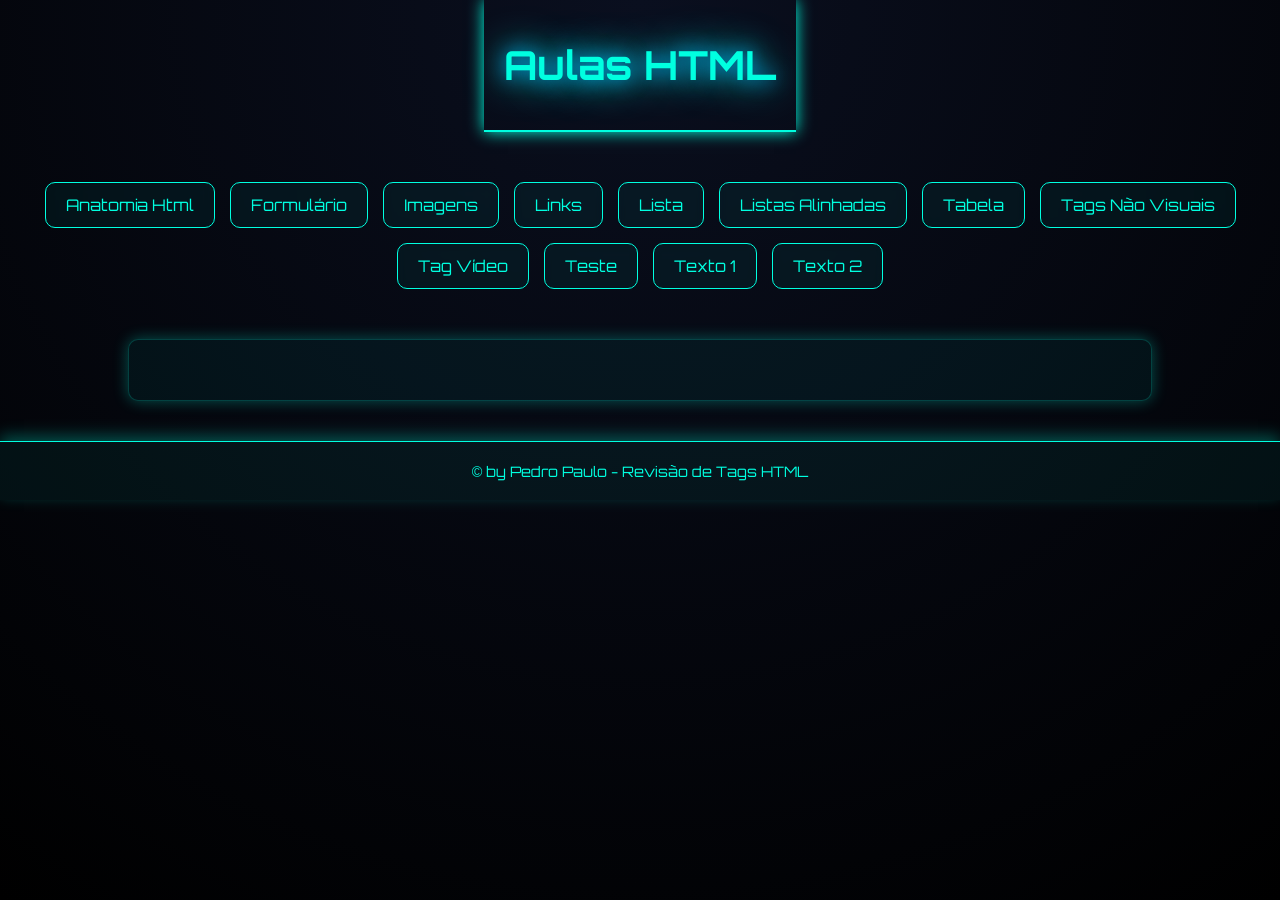
<file: index.html>
<!DOCTYPE html>
<html lang="en">
<head>
    <meta charset="UTF-8">
    <meta name="viewport" content="width=device-width, initial-scale=1.0">
    <title>Aulas HTML</title>
    <link rel="stylesheet" href="style.css">
    <style>
        #conteudo{
            padding: 30px 0;
        }
    </style>
</head>
<body>
    <header>
        <h1>Aulas HTML</h1>
    </header>

    <nav>
        <a href="./anatomiaHtml.html">Anatomia Html</a>
        <a href="./form.html">Formulário</a>
        <a href="./imagens.html">Imagens</a>
        <a href="./links.html">Links</a>
        <a href="./lista.html">Lista</a>
        <a href="./listaAlinhadas.html">Listas Alinhadas</a>
        <a href="./tabela.html">Tabela</a>
        <a href="./tagsNaoVisuais.html">Tags Não Visuais</a>
        <a href="./tagVideo.html">Tag Vídeo</a>
        <a href="./teste.html">Teste</a>
        <a href="./texto1.html">Texto 1</a>
        <a href="./texto2.html">Texto 2</a>
    </nav>

    <section id="conteudo"></section>
    <footer>
        <p>&copy by Pedro Paulo - Revisão de Tags HTML</p>
    </footer>
</body>
</html>
</file>
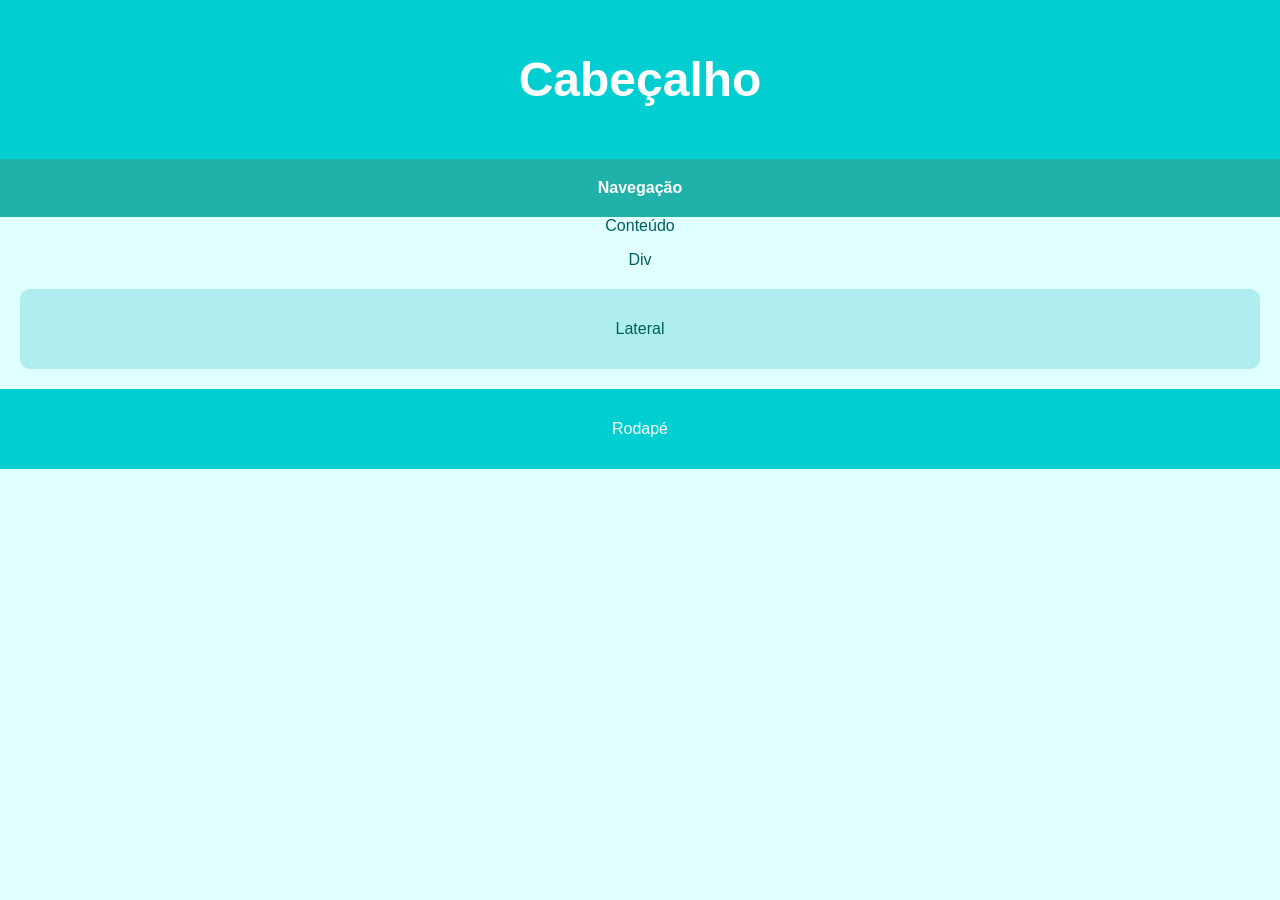
<file: anatomiaHtml.html>
<!DOCTYPE html>
<html lang="en">
<head>
    <meta charset="UTF-8">
    <meta name="viewport" content="width=device-width, initial-scale=1.0">
    <title>Anatomia Html</title>
    <link rel="stylesheet" href="./anatomiaHtml.css">
</head>
<body>
    <header>
       <h1>Cabeçalho</h1>
    </header>
    <main>
        <nav>
           <a href="./index.html">Navegação</a>
        </nav>
        <section>
           Conteúdo
        </section>
        <div>
         <p>Div</p>
        </div>
        <aside>
         <p>Lateral</p>
        </aside>
    </main>
    <footer>
         <p>Rodapé</p>
    </footer>
</body>
</html>
</file>
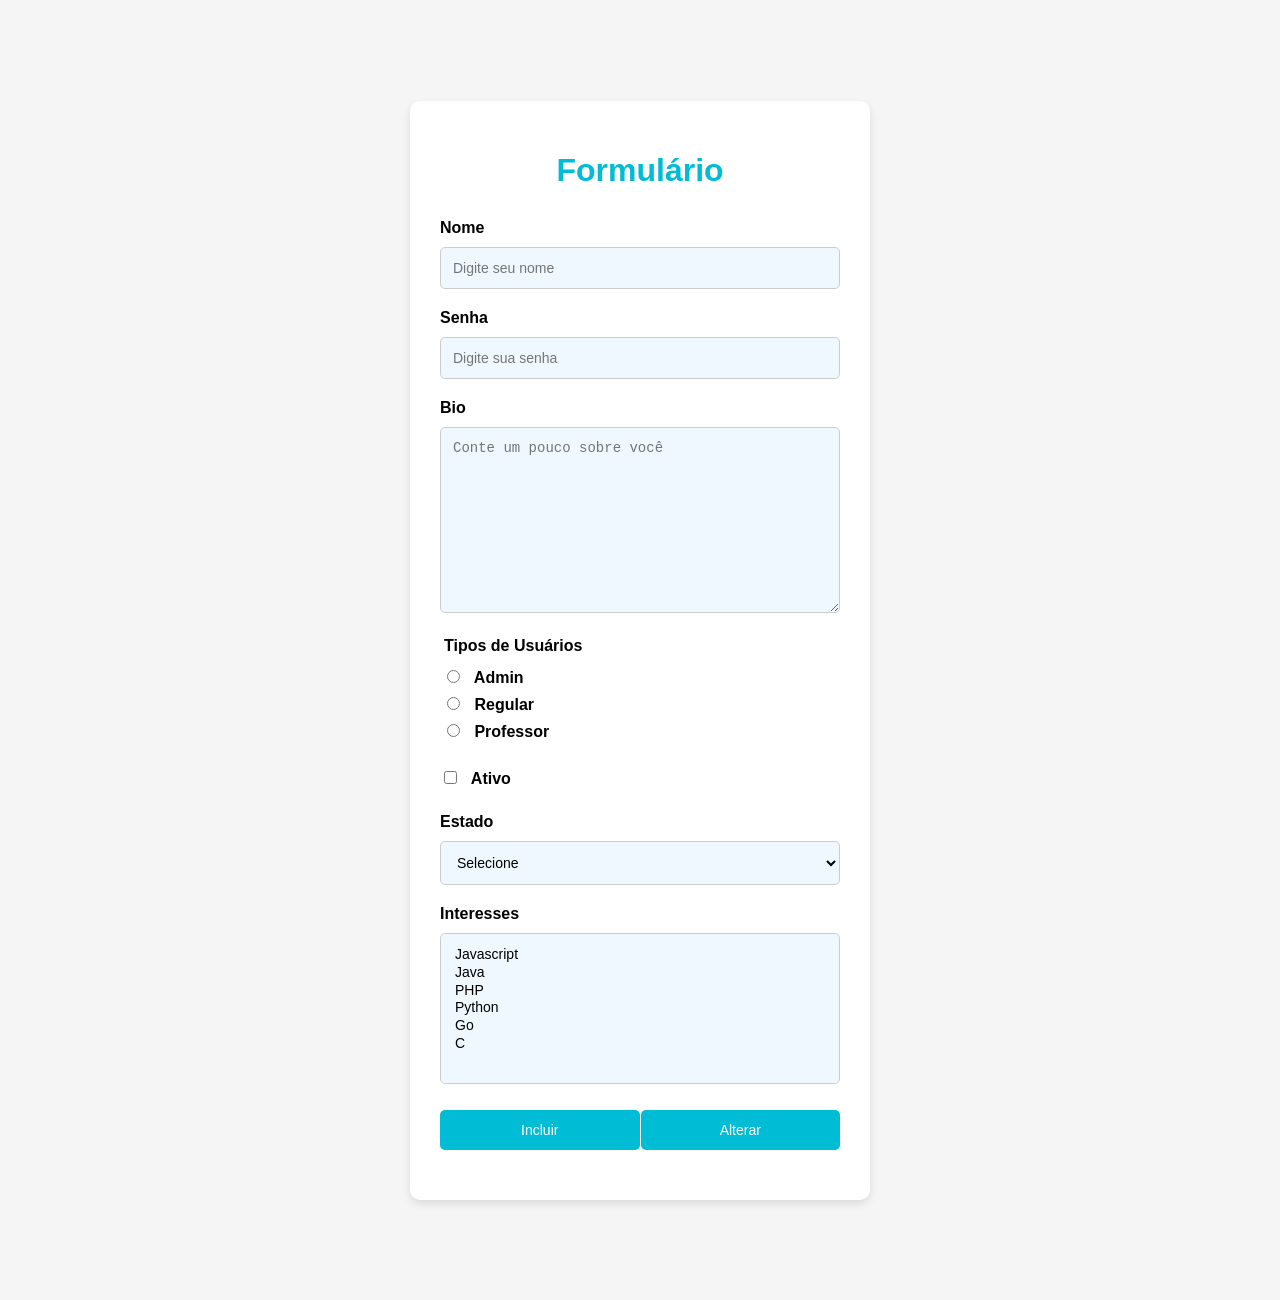
<file: form.html>
<!DOCTYPE html>
<html lang="en">
<head>
    <meta charset="UTF-8">
    <meta name="viewport" content="width=device-width, initial-scale=1.0">
    <title>Formulario</title>
    <style>
        /* reset basico */
        body{
            font-family: Arial, Helvetica, sans-serif;
            margin: 100px;
            padding: 100px;
            background: #f5f5f5;
            display: flex;
            justify-content: center;
            align-items: center;
            height: 100vh;
        }

        .form-container{
            background-color: #fff;
            border-radius: 10px;
            box-shadow: 0 4px 8px rgba(0, 0, 0, 0.1);
            padding: 30px;
            width: 100%;
            max-width: 400px;
        }

        h1{
            text-align: center;
            color: #00bcd4;
            margin-bottom: 30px;
        }

        form{
            display: flex;
            flex-direction: column;
        }
        .form-group{
            margin-bottom: 20px;
        }

        label{
            font-weight: bold;
            margin-bottom: 5px;
            display: block;
        }

        input,
        textarea,
        select,
        button{
            width: 100%;
            padding: 12px;
            margin-top: 5px;
            border-radius: 5px;
            border: 1px solid #ccc;
            font-size: 14px;
            box-sizing: border-box;
            background-color: #f0f8ff;
        }

        input[type="radio"],
        input[type="checkbox"]{
            display: inline-block;
            width: auto;
            margin-right: 10px;
        }

         button{
            background-color: #00bcd4;
            color: white;
            border: none;
            cursor: pointer;
            transition: background-color 0.3s;
         }

         button:hover{
            background-color: #0097a7;
         }

         select,
         textarea{
            transition: border-color 0.3s;
         }

         input:hover,
         textarea:hover,
         select:hover{
            border-color: #00bcd4;
            outline: none;
         }

         fieldset{
            border: none;
            padding: 0;
         }

         legend{
            font-weight: bold;
            margin-bottom: 10px;
         }

         .buttons{
            display: flex;
            justify-content: space-between;
            gap: 1px;
         }

         @media(max-width:500){
            .form-container{
                width: 90%;
                padding: 20px;
            }
         }
    </style>
</head>
<body>
    <div class="form-container">
        <h1>Formulário</h1>

        <form method="POST" action="http://localhost:3003/usuarios">
            <input type="hidden" name="id" value="3">

            <div class="form-group">
                <label for="name">Nome</label>
                <input type="text" id="name" name="name" placeholder="Digite seu nome">
            </div>

            <div class="form-group">
                <label for="senha">Senha</label>
                <input type="password" name="senha" id="senha" placeholder="Digite sua senha">
            </div>

            <div class="form-group">
                <label for="bio">Bio</label>
                <textarea name="bio" id="bio" cols="30" rows="10" placeholder="Conte um pouco sobre você"></textarea>
            </div>

            <fieldset class="form-group">
                <legend>Tipos de Usuários</legend>
                <label for="admin">
                    <input type="radio" name="tipo" id="admin" value="admin"> Admin
                </label>
                <label for="regular">
                    <input type="radio" name="tipo" id="regular" value="regular"> Regular
                </label>
                <label for="professor">
                    <input type="radio" name="tipo" id="professor" value="professor"> Professor
                </label>
            </fieldset>

            <div class="form-group">
                <label for="ativo">
                    <input type="checkbox" name="ativo" id="ativo"> Ativo
                </label>
            </div>

            <div class="form-group">
                <label for="estado">Estado</label>
                <select name="estado" id="estado">
                    <option value="">Selecione</option>
                    <option value="ac">Acre</option>
                    <option value="ap">Amapá</option>
                    <option value="ba">Bahia</option>
                    <option value="pr">Paraná</option>
                    <option value="pa">Pará</option>
                    <option value="sp">São Paulo</option>
                    <option value="rj">Rio de Janeiro</option>
                    <option value="sc">Santa Catarina</option>
                    <option value="rs">Rio Grande do Sul</option>
                    <option value="es">Espírito Santo</option>
                </select>
            </div>

            <div class="form-group">
                <label for="interesses">Interesses</label>
                <select name="interesses" id="interesses" multiple size="7"> 
                    <option value="js">Javascript</option>
                    <option value="java">Java</option>
                    <option value="php">PHP</option>
                    <option value="python">Python</option>
                    <option value="go">Go</option>
                    <option value="c">C</option>
                </select>
            </div>

            <div class="form-group buttons">
                <button type="submit">Incluir</button>
                <button formaction="http://localhost:3003/usuarios/3" type="submit">Alterar</button>
            </div>
        </form>
    </div>
</body>
</html>
</file>
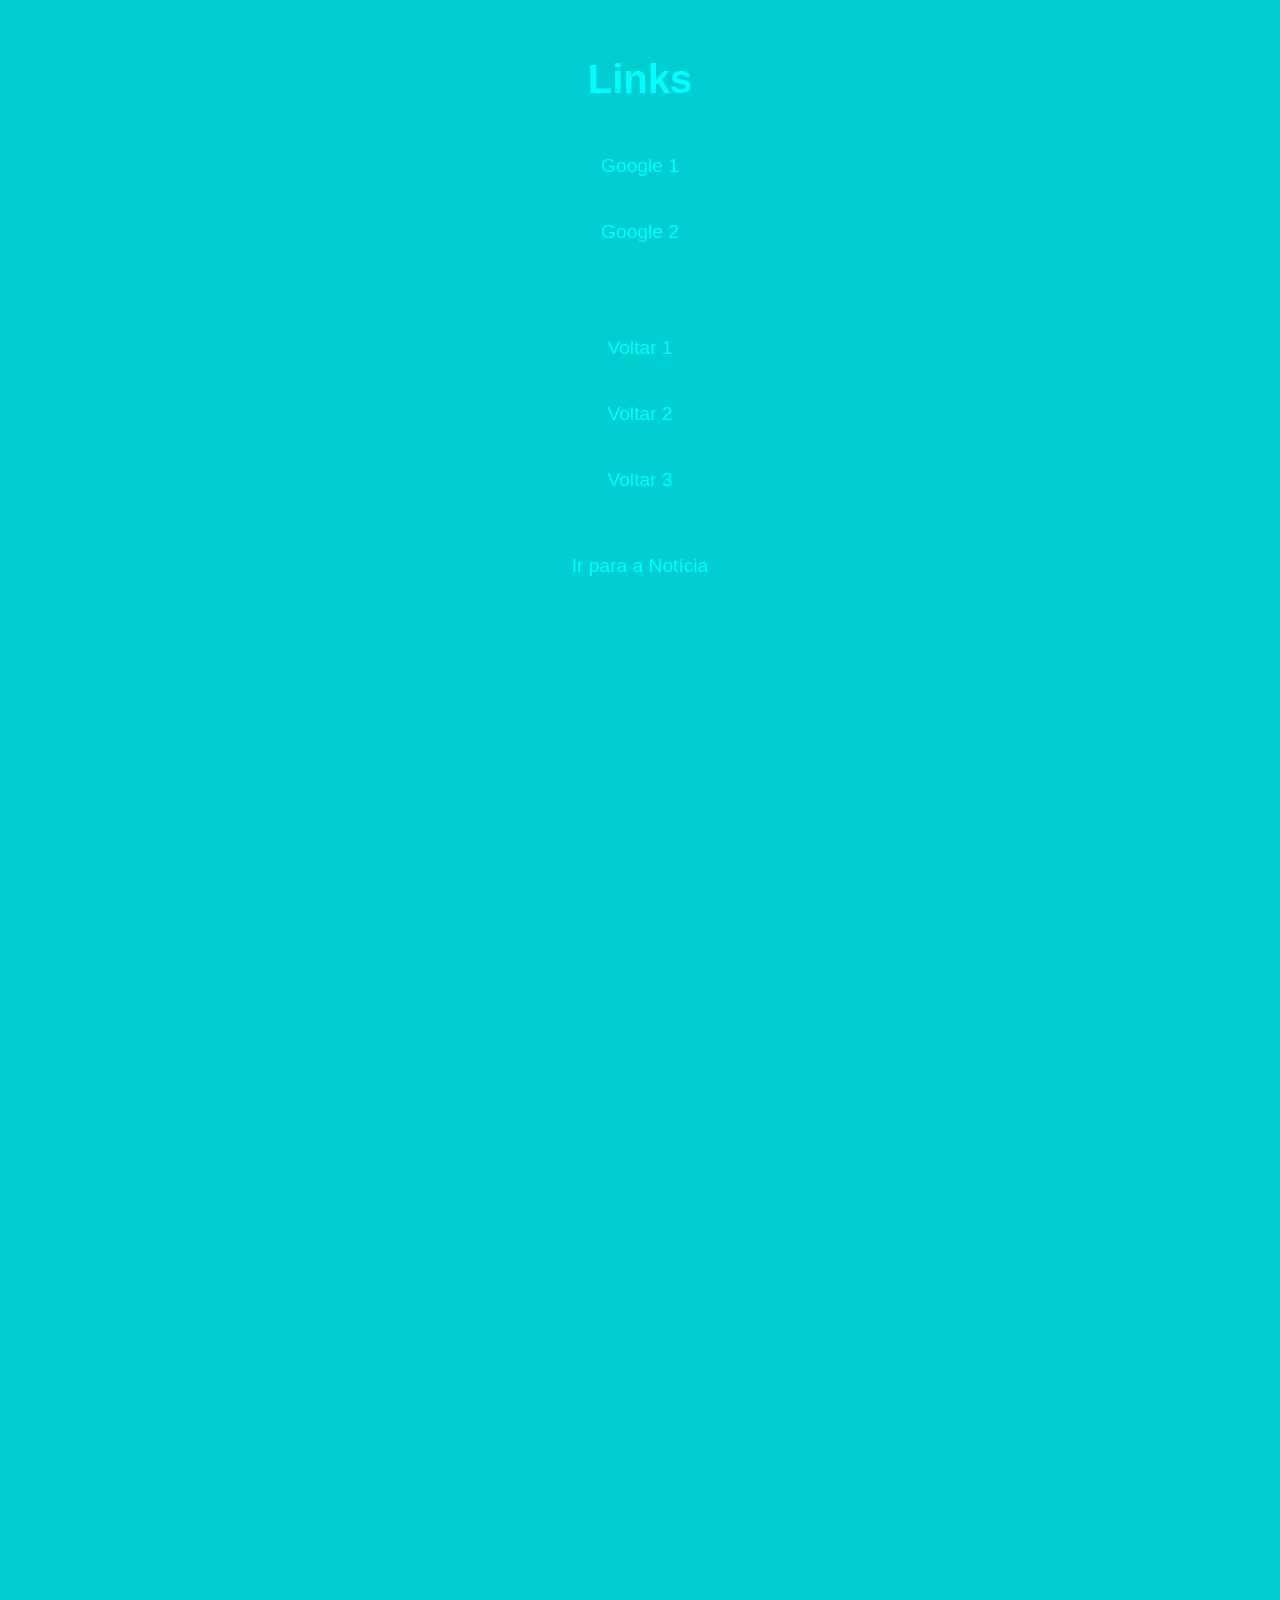
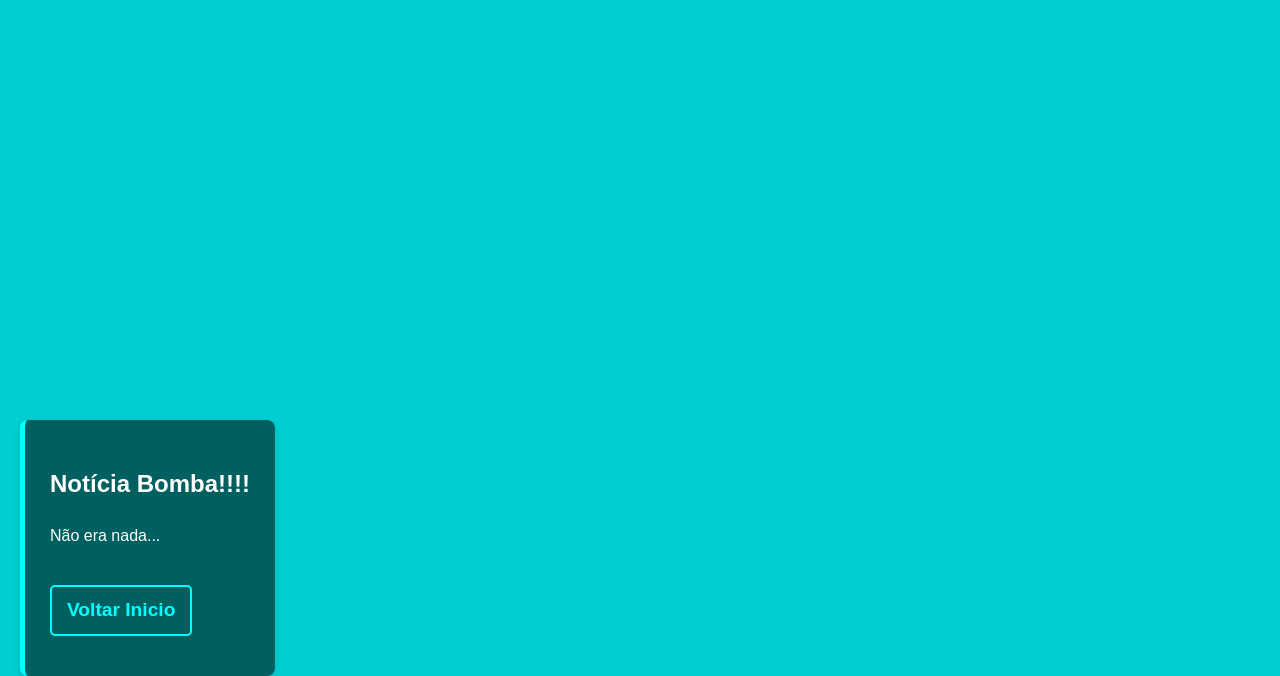
<file: links.html>
<!DOCTYPE html>
<html lang="en">
<head>
    <meta charset="UTF-8">
    <meta name="viewport" content="width=device-width, initial-scale=1.0">
    <title>Links</title>
    <style>
        /* Estilo global */
        body{
            font-family: Arial, Helvetica, sans-serif;
            background-color: #00CED1;
            color: white;
            margin: 0;
            padding: 20px;
            line-height: 1.6;
        }

        /* Estilo h1 */
        h1{
            text-align: center;
            color: #00FFFF;
            font-size: 2.5rem;
            margin-bottom: 30px;
        }

        /* Estilo para os links */
        a{
            color: #00FFFF;
            text-decoration: none;
            font-size: 1.2rem;
            padding: 10px 15px;
            display: inline-block;
            margin-bottom: 15px;
            border-radius: 5px;
            transition: all 0.3s ease;
        }

        a:hover{
            background-color: #00FFFF;
            color: #111;
            transform: translateY(-3px);
        }
        /* Seção de Notícia */
        #noticia{
            margin-top: 50px;
            padding: 25px;
            background-color: #005F5F;
            border-left: 5px solid #00FFFF;
            border-radius: 8px;
            box-shadow: 0 4px 8px rgba(0, 0, 0, 0.1);
            max-width: 600px;
            margin: 20px auto;
        }

        #noticia a{
            color: #00FFFF;
            font-weight: bold;
            text-decoration: none;
            padding: 8px 15px;
            background-color: transparent;
            border: 2px solid #00FFFF;
            border-radius: 5px;
            margin-top: 20px;
            display: inline-block;
        }

        #noticia a:hover{
            background-color: #00FFFF;
            color: #111;
            transform: rotateY(-3px);/* Efeito de elevação */
        }

        /* scroll suave */
        html{
            scroll-behavior: smooth;
        }

        /* responsividade */
        @media(max-width:768px){
            h1{
                font-size: 2rem;
            }

            a{
                font-size: 1rem;
                padding: 8px 12px;
            }

            #noticia{
                max-width: 90%;
            }
        }
    </style>
</head>
<body>
    <h1>Links</h1>
    <!-- URL Absoluta -->
     <div style="display: flex; flex-direction: column; align-items: center;">
        <a id="inicio" href="https://www.google.com/">Google 1</a>
        <a href="https://www.google.com/" target="_blank" >Google 2</a>
        <br><br>
        <!-- URL Relativas -->
         <a href="index.html">Voltar 1</a>
         <a href="/index.html">Voltar 2</a>
         <a href="./index.html">Voltar 3</a>
     </div>

     <div style="text-align: center; margin-top: 20px;">
        <a href="#noticia">Ir para a Notícia</a>
     </div>

     <div id="noticia" style="position: absolute; top:2000px">
        <h2>Notícia Bomba!!!!</h2>
        <p>Não era nada...</p>
        <a href="#inicio">Voltar Inicio</a>
     </div>

</body>
</html>
</file>
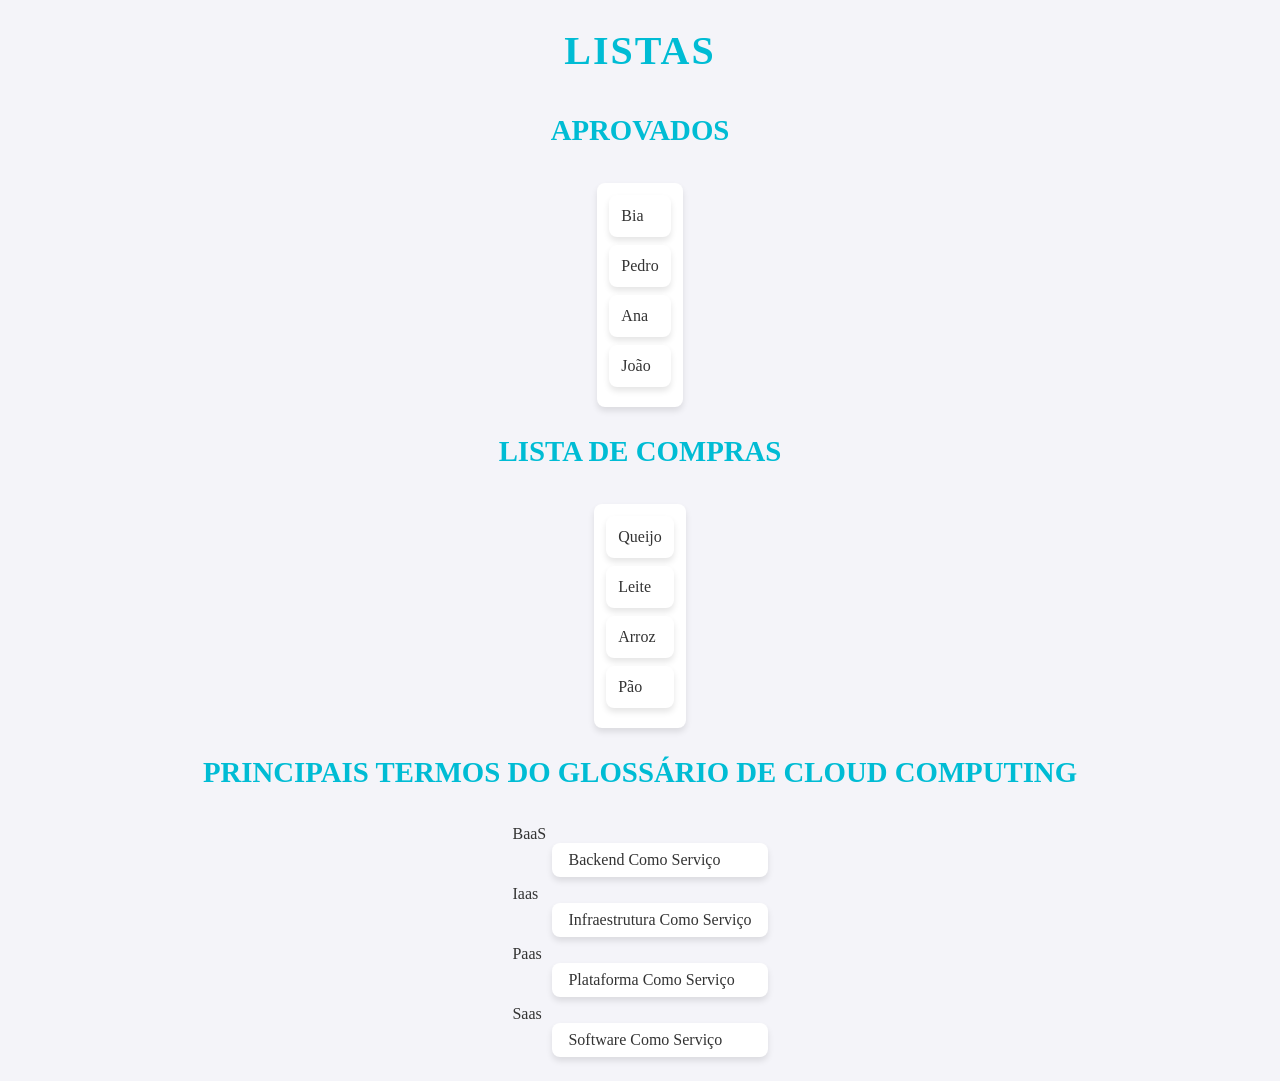
<file: lista.html>
<!DOCTYPE html>
<html lang="en">
<head>
    <meta charset="UTF-8">
    <meta name="viewport" content="width=device-width, initial-scale=1.0">
    <title>Listas</title>
    <style>
        body{
            font-family: 'Times New Roman', Times, serif;
            background-color: #f4f4f9;
            color: #333;
            margin: 0;
            padding: 0;
            display: flex;
            flex-direction: column;
            align-items: center;
            justify-content: center;
            min-height: 100vh;
        }

        h1{
            font-size: 2.5rem;
            color: #00bcd4;
            margin-bottom: 20px;
            text-transform: uppercase;
            letter-spacing: 2px;
            text-align: center;
        }

        h2{
            font-size: 1.8rem;
            color: #00bcd4;
            margin: 20px 0;
            text-transform: uppercase; 
        }

        ol, ul, li {
            background-color: #fff;
            border-radius: 8px;
            padding: 12px;
            margin-bottom: 8px;
            box-shadow: 0 4px 6px rgba(0, 0, 0, 0.1);
            transition: transform 0.3s ease, background-color 0.3s ease;
        }
        ol li:hover,  ul li:hover{
            transform: translateY(-5px);
            background-color: #00bcd4;
            color: #fff;
        }

        dl dd{
            padding: 8px 16px;
            background-color: #fff;
            border-radius: 8px;
            box-shadow: 0 4px 6px rgba(0, 0, 0, 0.1);
            margin-bottom: 8px;
            transition: transform 0.3s ease, background-color 0.3s ease;
        }

        dl dd:hover{
            transform: translateY(-5px);
            background-color: #00bcd4;
            color: #fff;
        }

        h1, h2, ol li, ul li, dl dd{
            list-style: none;
            transition: transform 0.3s ease, box-shadow 0.3s ease;
        }

        h1:hover, h2:hover, ol li:hover, ul li:hover, dl dd:hover{
            box-shadow: 0 6px 12px rgba(0, 188, 212, 0.3);
        }
    </style>
</head>
<body>
    <h1>Listas</h1>

    <!-- Listas Ordenada -->
    <h2>Aprovados</h2>
    <ol>
        <li>Bia</li>
        <li>Pedro</li>
        <li>Ana</li>
        <li>João</li>
    </ol>
    
    <!-- Lista Não Ordenada -->
     <h2>Lista de Compras</h2>
     <ul>
        <li>Queijo</li>
        <li>Leite</li>
        <li>Arroz</li>
        <li>Pão</li>
     </ul>

     <!-- Lista de Definição -->
      <h2>Principais termos do glossário de Cloud Computing</h2>
      <dl>
        <dt>BaaS</dt>
        <dd>Backend Como Serviço</dd>
        <dt>Iaas</dt>
        <dd>Infraestrutura Como Serviço</dd>
        <dt>Paas</dt>
        <dd>Plataforma Como Serviço</dd>
        <dt>Saas</dt>
        <dd>Software Como Serviço</dd>
      </dl>
</body>
</html>
</file>
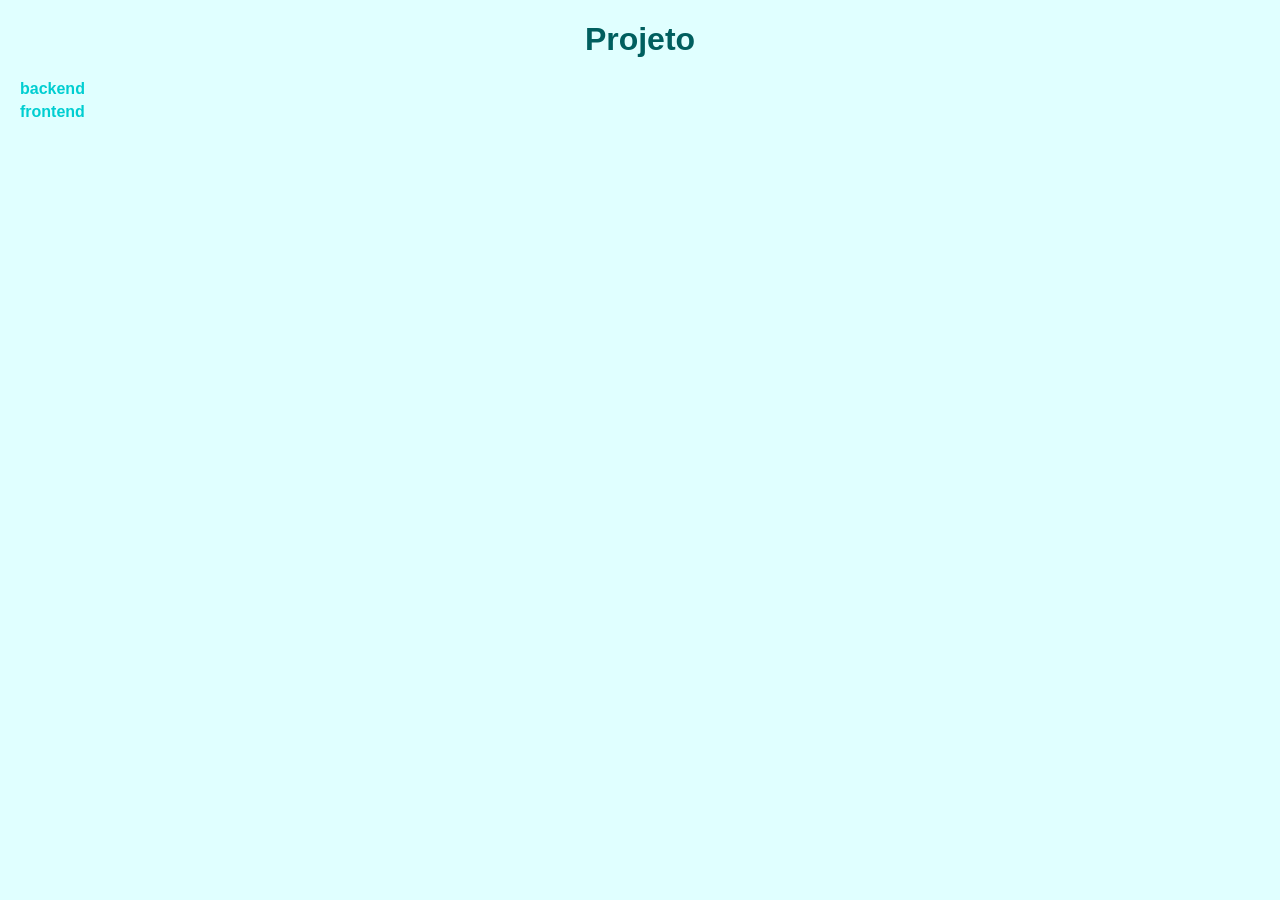
<file: listaAlinhadas.html>
<!DOCTYPE html>
<html lang="en">
<head>
    <meta charset="UTF-8">
    <meta name="viewport" content="width=device-width, initial-scale=1.0">
    <title>Lista Aninhada</title>
    <style>
        body{
            font-family: Arial, Helvetica, sans-serif;
            background-color: #E0FFFF;
            color: #005F5F;
            margin: 0;
            padding: 0;
            text-align: center;
        }

        header{
            background-color: #00CED1;
            color: white;
            padding: 20px;
            font-size: 1.5rem;
        }

        nav{
            background-color: #00CED1;
            padding: 10px;
        }

        nav a{
            color: white;
            padding: 10px 15px;
            text-decoration: none;
            display: inline-block;
            font-weight: bold;
            transition: 0.3s;
        }

        .tree{
            list-style-type: none;
            padding: 0;
            margin: 0;
            text-align: left;
        }

        .tree li{
            padding-left: 20px;
            margin: 5px 0;
        }

        .tree span[wm-folder]{
            cursor: pointer;
            font-weight: bold;
            color: #00CED1
        }

        .tree li>ul{
            display: none;
            margin-left: 20px;
        }

        .tree li>ul li{
            padding-left: 20px;
        }

        .tree li>ul li:hover{
            color: #005F5F;
            border-radius: 5px;
            transition: 0.3s;
        }

        /* Efeito de hover no itens da árvore */
        .tree li> span[wm-folder]:hover{
            color: #005F5F;
        }

        /* Estilo do conteúdo */
        #conteudo{
            padding: 30px;
            background-color: white;
            margin: 20px auto;
            width: 80%;
            height: 350px;
            border-radius: 10px;
            box-shadow: 0 0 10px rgba(0, 0, 0, 0.1);
        }
        
    </style>
</head>
<body>
    <h1>Projeto</h1>
    <ul class="tree">
        <li>
            <span wm-folder>backend</span>
            <ul id="conteudo">
                <li>
                    <span wm-folder>app</span>
                    <ul>
                        <li>produto.js</li>
                        <li>usuario.js</li>
                        <li>venda.js</li>
                    </ul>
                </li>
                <li>
                    <span wm-folder>config</span>
                    <ul>
                        <li>banco.js</li>
                        <li>rotas.js</li>
                        <li>servidor.js</li>
                    </ul>
                </li>
            </ul>
        </li>
        <li>
            <span wm-folder>frontend</span>
            <ul>
                <li>
                    <span wm-folder>public</span>
                    <ul>
                        <li>app.css</li>
                        <li>app.js</li>
                        <li>index.html</li>
                    </ul>
                </li>
            </ul>
        </li>
    </ul>

    <link rel="stylesheet" href="http://files.cod3r.com.br/curso-web/tree.css">
    <script>
        document.querySelectorAll('[wm-folder]').forEach(folder => {
            folder.onclick = function(e){
                const ul = folder.nextElementSibling
                const d = ul.style.display
                ul.style.display = d === 'none' ? 'block' : 'none'
            }
        })
    </script>
</body>
</html>
</file>
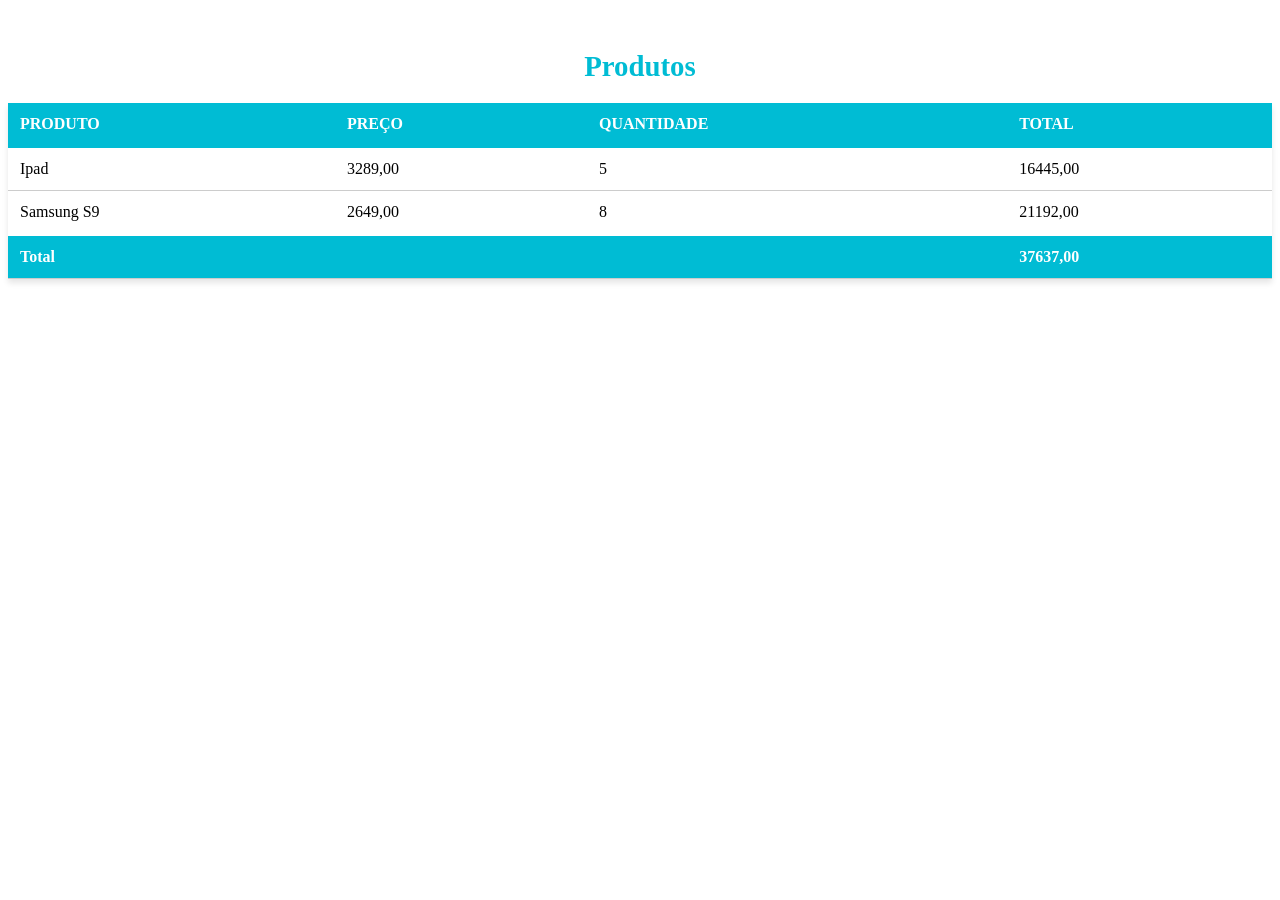
<file: tabela.html>
<!DOCTYPE html>
<html lang="en">
<head>
    <meta charset="UTF-8">
    <meta name="viewport" content="width=device-width, initial-scale=1.0">
    <title>Tabela de Produtos</title>
    <style>
        table{
            width: 100%;
            margin: 50px auto;
            border-collapse: collapse;
            box-shadow: 0 4px 6px rgba(0, 0, 0, 0.1);
        }

        caption{
            font-size: 1.8rem;
            font-weight: bold;
            color: #00bcd4;
            margin-bottom: 20px;
        }

        th, td{
            padding: 12px;
            text-align: left;
            font-size: 1rem;
            border-bottom: 1px solid #ccc;
        }

        th{
            background-color: #00bcd4;
            color: #fff;
            text-transform: uppercase;
        }

        thead tr{
            border-bottom: 3px solid #00bcd4;
        }

        tbody tr:hover{
            background-color: #e0f7fa;
        }

        tfoot{
            background-color: #00bcd4;
            color: #fff;
            font-weight: bold;
        }

        tfoot td{
            border-top: 3px solid #fff;
        }
        
    </style>
</head>
<body>
    <table>
        <caption>Produtos</caption> 
        <thead>
            <tr>
                <th>Produto</th>
                <th>Preço</th>
                <th class="Quantidade">Quantidade</th>
                <th>Total</th>
            </tr>
        </thead>
        <tbody>
            <tr>
                <td>Ipad</td>
                <td>3289,00</td>
                <td class="Quantidade">5</td>
                <td>16445,00</td>
            </tr>
            <tr>
                <td>Samsung S9</td>
                <td>2649,00</td>
                <td class="Quantidade">8</td>
                <td>21192,00</td>
            </tr>
        </tbody>
        <tfoot>
            <tr>
                <td colspan="3">Total</td>
                <td>37637,00</td>
            </tr>
        </tfoot>
    </table>
</body>
</html>
</file>
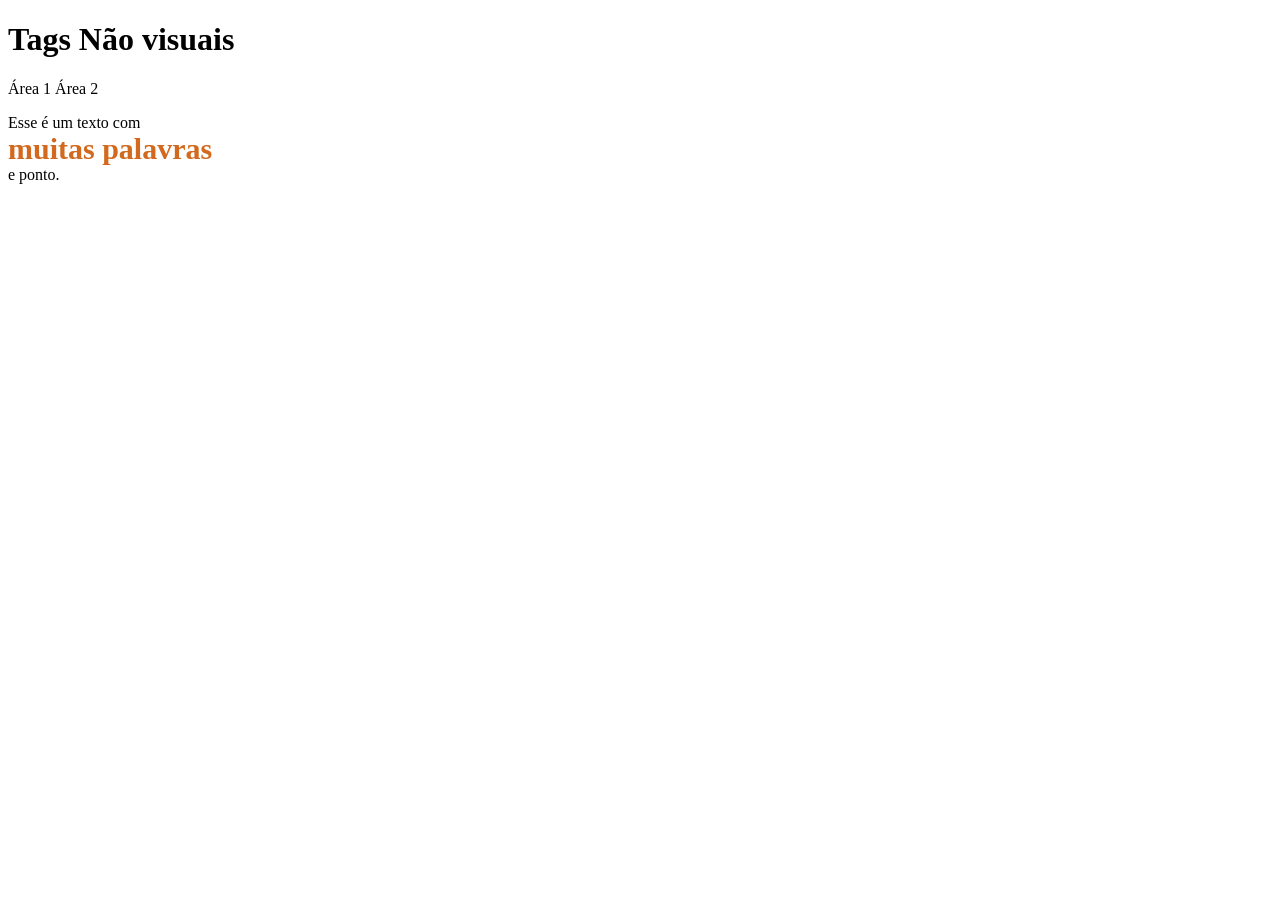
<file: tagsNaoVisuais.html>
<!DOCTYPE html>
<html lang="en">
<head>
    <meta charset="UTF-8">
    <meta name="viewport" content="width=device-width, initial-scale=1.0">
    <title>Document</title>

    <style>
        div{
            display: inline;
        }

        span{
            display: block;
        }

        .diferente{
            font-weight: bold;
            font-size: 30px;
            color: chocolate;
        }
    </style>
</head>
<body>
    <h1>Tags Não visuais</h1>

    <!-- 
        section - agrupamento temático de conteúdo
        article - conteúdo auto-contido
        header - cabeçalho do documento
        footer - rodapé do documento
        nav - agrupa os links de navegação
        aside - ao lado (ex. sidebar). Relacionado com o conteúdo em volta
        details - exibe detalhes que pode ser exibidos ou escondidos

        As Famosas...

        div/section - divisão ou seção
        span - usado para agrupar elementos inline 
    -->

    <div>Área 1</div>
    <div>Área 2</div>

    <p>
        Esse é um texto com <span class="diferente">muitas palavras</span> e ponto.
    </p>
</body>
</html>
</file>
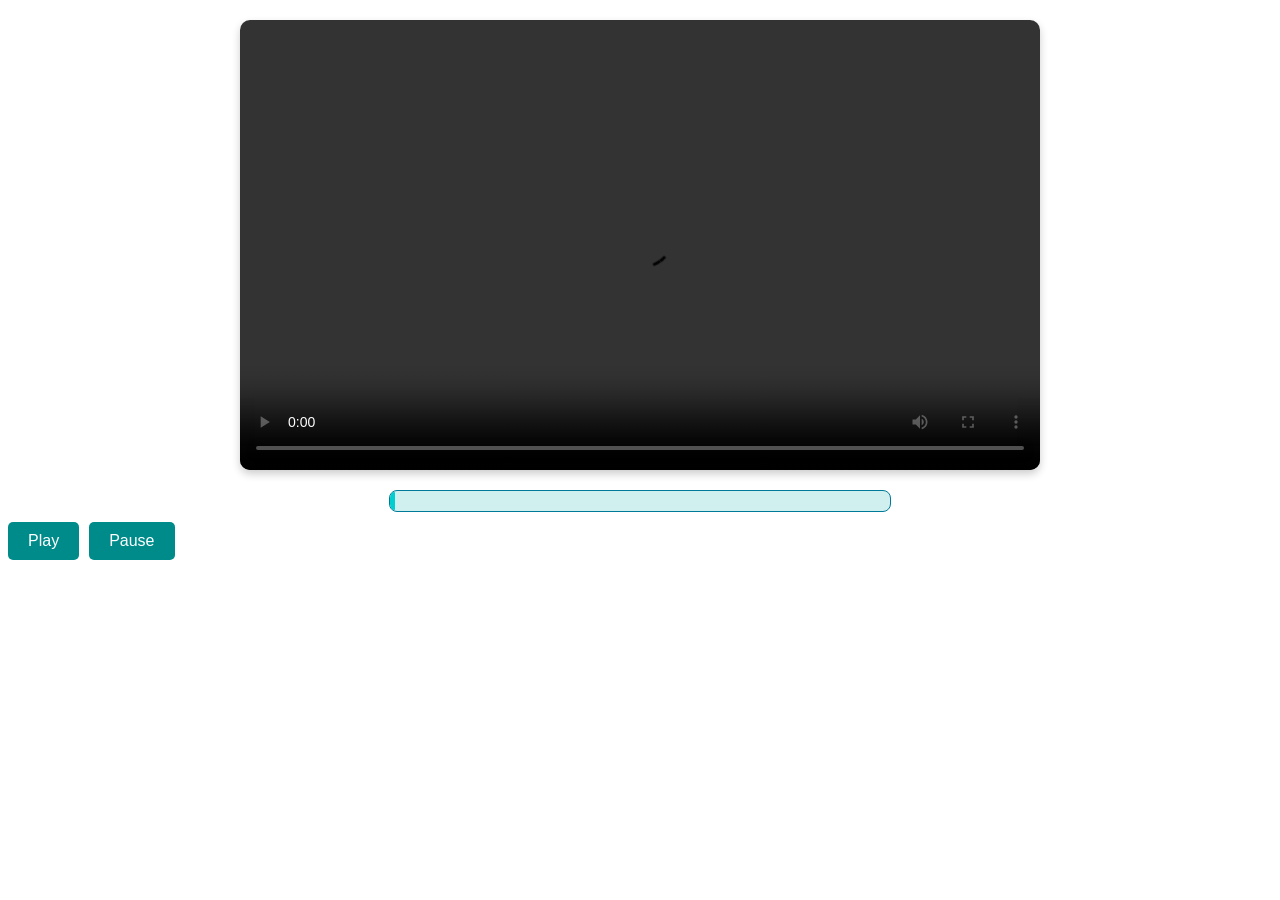
<file: tagVideo.html>
<!DOCTYPE html>
<html lang="en">
<head>
    <meta charset="UTF-8">
    <meta name="viewport" content="width=device-width, initial-scale=1.0">
    <title>Document</title>
    <style>
        video{
            display: block;
            margin: 20px auto;
            border-radius: 10px;
            box-shadow: 0 4px 8px rgba(0, 0, 0, 0.2);
        }

        .progresso{
            height: 20px;
            width: 500px;
            border: solid 1px #007A99;  
            margin: 20px auto 10px auto;
            border-radius: 8px;
            overflow: hidden;
            background-color: #D0F0F0;
        }

        .progresso >div{
            background-color: #00CED1;
            color: #004F4F;
            height: 100%;
            font-size: 14px;
            width: 0%;
            padding-right: 5px;
            line-height: 20px;
            border-radius: 10px;
            transition: width 0.3s ease-in-out;
        }

        .controles{
            display: flex;
            gap: 10px;
            margin-top: 5px;
        }

        button{
            background-color: #008B8B;
            color: white;
            border: none;
            padding: 10px 20px;
            font-size: 16px;
            border-radius: 5px;
            cursor: pointer;
            transition: background 0.3s;
            justify-content: center;
            align-items: center;
            align-content: center;
            text-align: center;
            justify-items: center;
        }

        button:hover{
            background-color: #005F5F;
        }
    </style>
</head>
<body>
    <video id="meuVideo" width="800" height="450" controls autoplay controlsList="nodownload">
        <source src="http://files.cod3r.com.br/curso-web/video.mp4" type="video/mp4">
        Seu browser não suporta a tag de vídeo.
    </video>
    
    <div wm-progresso="meuVideo" class="progresso">
        <div></div>
    </div>

    <div class="controles">
        <button wm-play="meuVideo">Play</button>
        <button wm-pause="meuVideo">Pause</button>
    </div>

    <script>
        const video = document.getElementById('meuVideo');
        const barraProgresso = document.querySelector('[wm-progresso="meuVideo"] > div');

        video.ontimeupdate = () => {
            const percentual = (video.currentTime / video.duration) * 100;
            barraProgresso.style.width = `${percentual}%`;
            barraProgresso.textContent = `${Math.round(percentual)}%`;
        };

        document.querySelector('[wm-play="meuVideo"]').addEventListener('click', () =>{
            video.play();
        })

        document.querySelector('[wm-pause="meuVideo"]').addEventListener('click', () =>{
            video.pause();
        })
    </script>
</body>
</html>
</file>
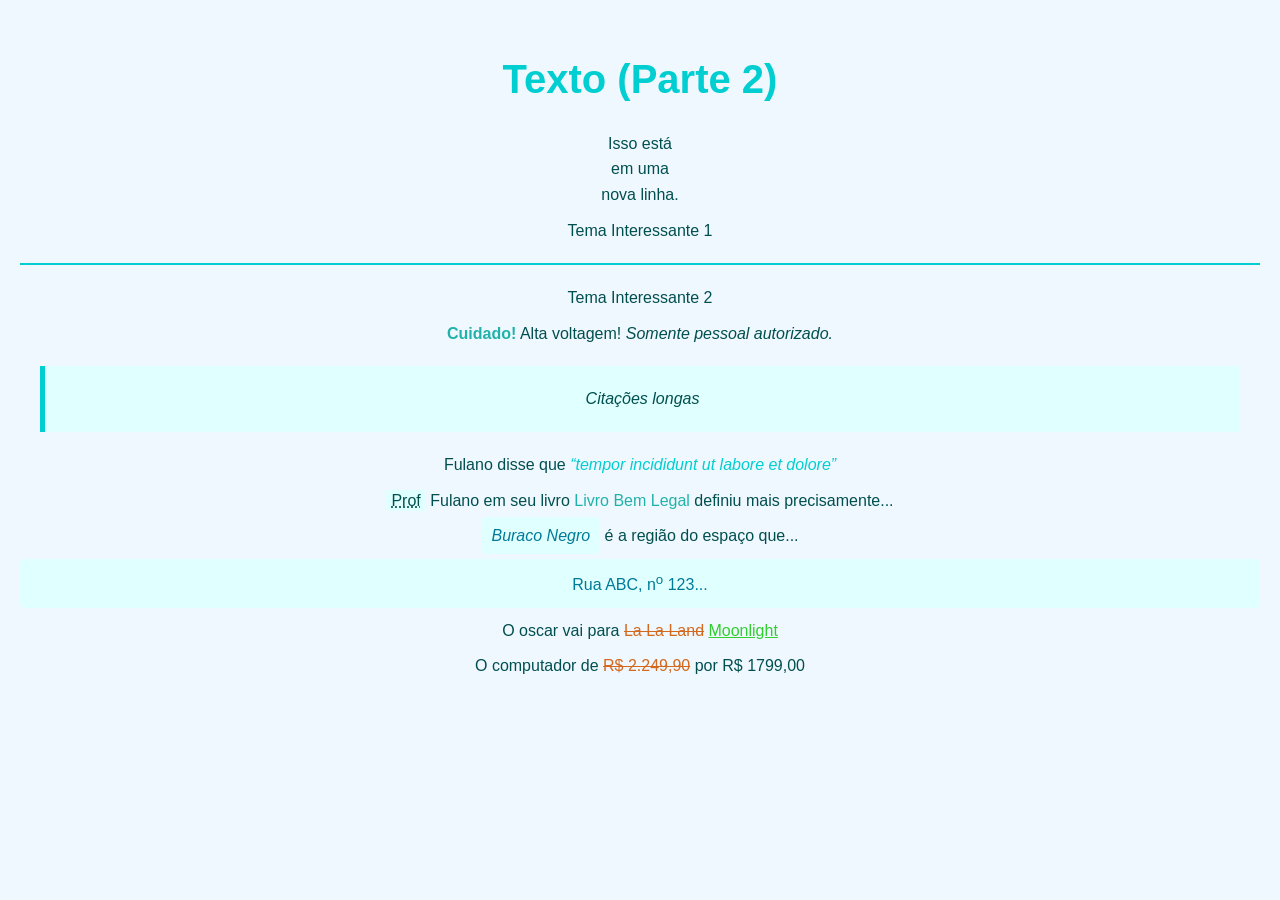
<file: texto2.html>
<!DOCTYPE html>
<html lang="en">
<head>
    <meta charset="UTF-8">
    <meta name="viewport" content="width=device-width, initial-scale=1.0">
    <title>Document</title>

    <style>
        body{
            font-family: Arial, Helvetica, sans-serif;
            background-color: #f0f8ff;
            color: #004F4F;
            line-height: 1.6;
            margin: 0;
            padding: 20px;
            align-items:center;
            text-align:center;
            justify-content:center;
        }

        h1{
            color: #00CED1;
            text-align: center;
            font-size: 2.5rem;
            margin-bottom: 20px;
        }

        p{
            margin: 10px 0;
        }

        hr{
            border: 1px solid #00CED1;
            margin: 20px 0;
        }

        strong{
            font-weight: bold;
            color: #20B2AA;
        }

        blockquote{
            background-color: #E0FFFF;
            border-left: 5px solid #00CED1;
            margin: 20px;
            padding: 10px 20px;
            font-style: italic;
        }

        q{
            color: #00CED1;
            font-style: italic;
        }

        abbr{
            background-color: #E0FFFF;
            padding: 2px 5px;
            border-radius: 3px;
        }

        cite{
            font-style: normal;
            color: #20B2AA;
        }

        dfn{
            font-style: italic;
            color: #007A99;
            background-color: #E0FFFF;
            padding: 10px;
            border-radius: 5px;
        }

        address{
            font-style: normal;
            font-size: 1rem;
            color: #007A99;
            background-color: #E0FFFF;
            padding: 10px;
            border-radius: 5px;
        }

        del{
            color: #D2691E;
            text-decoration: line-through;
        }

        ins{
            color: #32CD32;
            text-decoration: underline;
        }

        s{
            color: #D2691E;
            text-decoration: line-through;
        }
    </style>
</head>
<body>
    <h1>Texto (Parte 2)</h1>

    <!-- Quebra de Linha e Quebra temática -->
    <p>Isso está <br>em uma<br> nova linha.</p>
    <p>Tema Interessante 1</p>
    <hr />
    <p>Tema Interessante 2</p>    

    <!-- Marcações semânticas -->
    <p><strong>Cuidado!</strong> Alta voltagem! <em>Somente pessoal autorizado.</em></p>
    <blockquote cite="https://en.wikipedia.org/wiki/Wikipedia"><p> Citações longas</p></blockquote>
    <p>Fulano disse que <q>tempor incididunt ut labore et dolore</q></p>

    <!-- Outras tags -->
     <p>
        <abbr title="Professor">Prof</abbr> Fulano em seu livro
        <cite>Livro Bem Legal</cite> definiu mais precisamente...
     </p>
     <p><dfn>Buraco Negro</dfn> é a região do espaço que...</p>

     <address>Rua ABC, n<sup>o</sup> 123...</address>

     <p>O oscar vai para <del>La La Land</del> <ins>Moonlight</ins></p>

     <p>O computador de <s>R$ 2.249,90</s> por R$ 1799,00</p>
</body>
</html>
</file>
<file: style.css>
/* === ESTILO FUTURISTA === */

@import url('https://fonts.googleapis.com/css2?family=Orbitron:wght@400;700&display=swap');

* {
    margin: 0;
    padding: 0;
    box-sizing: border-box;
    font-family: 'Orbitron', sans-serif;
}

body {
    background-image: url("https://img.freepik.com/fotos-premium/particulas-de-forma-geometrica-de-cor-ciano-em-fundo-preto_824086-146.jpg");
    background: radial-gradient(circle at top, #0a0f1f, #000);
    color: #00ffe0;
    min-height: 100vh;
    display: flex;
    flex-direction: column;
    align-items: center;
}

header {
    text-align: center;
    padding: 40px 20px;
    border-bottom: 2px solid #00ffe0;
    box-shadow: 0 0 15px #00ffe0;
}

header h1 {
    font-size: 2.5rem;
    color: #00ffe0;
    text-shadow: 0 0 20px #00b3ff, 0 0 40px #00ffe0;
}

nav {
    margin: 50px 0;
    display: flex;
    flex-wrap: wrap;
    justify-content: center;
    gap: 15px;
}

nav a {
    color: #00ffe0;
    text-decoration: none;
    border: 1px solid #00ffe0;
    padding: 12px 20px;
    border-radius: 10px;
    transition: 0.3s ease-in-out;
    background: rgba(0, 255, 224, 0.05);
    backdrop-filter: blur(4px);
}

nav a:hover {
    background: #00ffe0;
    color: #000;
    box-shadow: 0 0 20px #00ffe0, 0 0 40px #00b3ff;
    transform: translateY(-3px);
}

#conteudo {
    width: 80%;
    background: rgba(0, 255, 224, 0.05);
    border: 1px solid rgba(0, 255, 224, 0.2);
    border-radius: 10px;
    padding: 40px;
    box-shadow: 0 0 15px rgba(0, 255, 224, 0.3);
    margin-bottom: 40px;
    text-align: center;
}

footer {
    width: 100%;
    text-align: center;
    padding: 20px;
    border-top: 1px solid #00ffe0;
    color: #00ffe0;
    background: rgba(0, 255, 224, 0.05);
    box-shadow: 0 -5px 15px rgba(0, 255, 224, 0.3);
    font-size: 0.9rem;
}
</file>
<file: anatomiaHtml.css>
body{
    font-family: Arial, Helvetica, sans-serif;
    background-color: #e0ffff;
    color: #005f5f;
    margin: 0;
    padding: 0;
    text-align: center;
}

header{
    background-color: #00ced1;
    color: white;
    padding: 20px;
    font-size: 1.5rem;
}

nav{
    background-color: #20b2aa;
    padding: 10px;
}

nav a{
    color: white;
    text-decoration: none;
    padding: 10px 15px;
    display: inline-block;
    font-weight: bold;
    transition: 0.3s;
}

nav a:hover{
    background-color: #008b8b;
    border-radius: 5px;
}

#conteudo{
    padding: 30px;
    background-color: white;
    margin: 20px auto;
    width: 80%;
    border-radius: 10px;
    box-shadow: 0 0 10px rgba(0, 0, 0, 0.1);
}

aside{
    background-color: #afeeee;
    padding: 15px;
    margin: 20px;
    border-radius: 10px;
}

footer{
    background-color: #00ced1;
    color: white;
    padding: 15px;
    margin-top: 20px;
}
</file>
